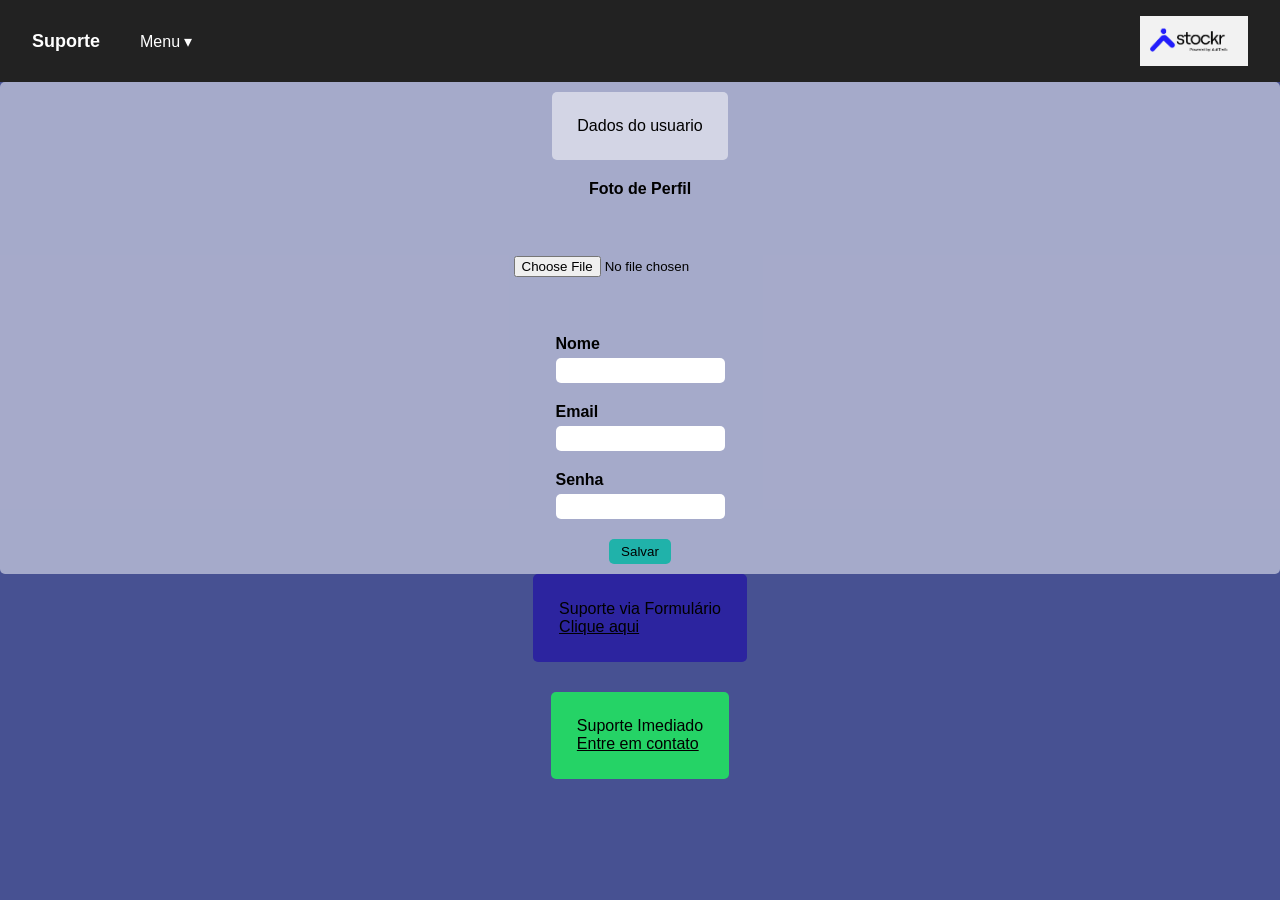
<file: suporte.html>
<!DOCTYPE html>
<html lang="pt-br">

<head>
    <meta charset="UTF-8">
    <meta name="viewport" content="width=device-width, initial-scale=1.0">
    <title>Stockr</title>

    <link rel="stylesheet" href="navbar.css">
    <link rel="stylesheet" href="suporte.css">
    <link rel="stylesheet" href="geral.css">

    <link rel="icon" type="image/x-icon" href="stockrlogo.png">


</head>

<body>
    <nav class="navbar">

        <ul class="menu">
            <span class="title">Suporte</span>
            <li class="dropdown">
                <a href="#">Menu ▾</a>

                <ul class="dropdown-menu">
                    <li><a href="pagina1.html">Pagina Inicial</a></li>
                    <li><a href="geral.html">Visão Geral</a></li>
                    <li><a href="cadastro.html">Cadastro</a></li>
                    <li><a href="suporte.html">Suporte</a></li>
                    <li><a href="index.html">Logout</a></li>

                </ul>
            </li>
        </ul>

        <div class="right">
            <img src="stockrmain.png" class="logo">
        </div>

    </nav>




    <form>
        <p>Dados do usuario</p>

        <label>Foto de Perfil</label>
        <input type="file" accept="image/*">
        <!-- srviço para o pessoal do backend -->

        <div class="campo">
            <label>Nome</label>
            <input type="text" name="razao" required>
        </div>


        <div class="campo">
            <label>Email</label>

            <input type="email" name="email" required>
        </div>



        <div class="campo">
            <label>Senha</label>
            <input type="password" name="senhal" required>
        </div>

        <button type="submit">Salvar</button>
    </form>

    <div class="suportao">
        <div class="suporte1">
            <p>Suporte via Formulário</p>
            <a href="">Clique aqui</a>
        </div>
        <div class="suporte2">
            <p>Suporte Imediado</p>
            <a href="">Entre em contato</a>
        </div>
    </div>

</body>

</html>
</file>
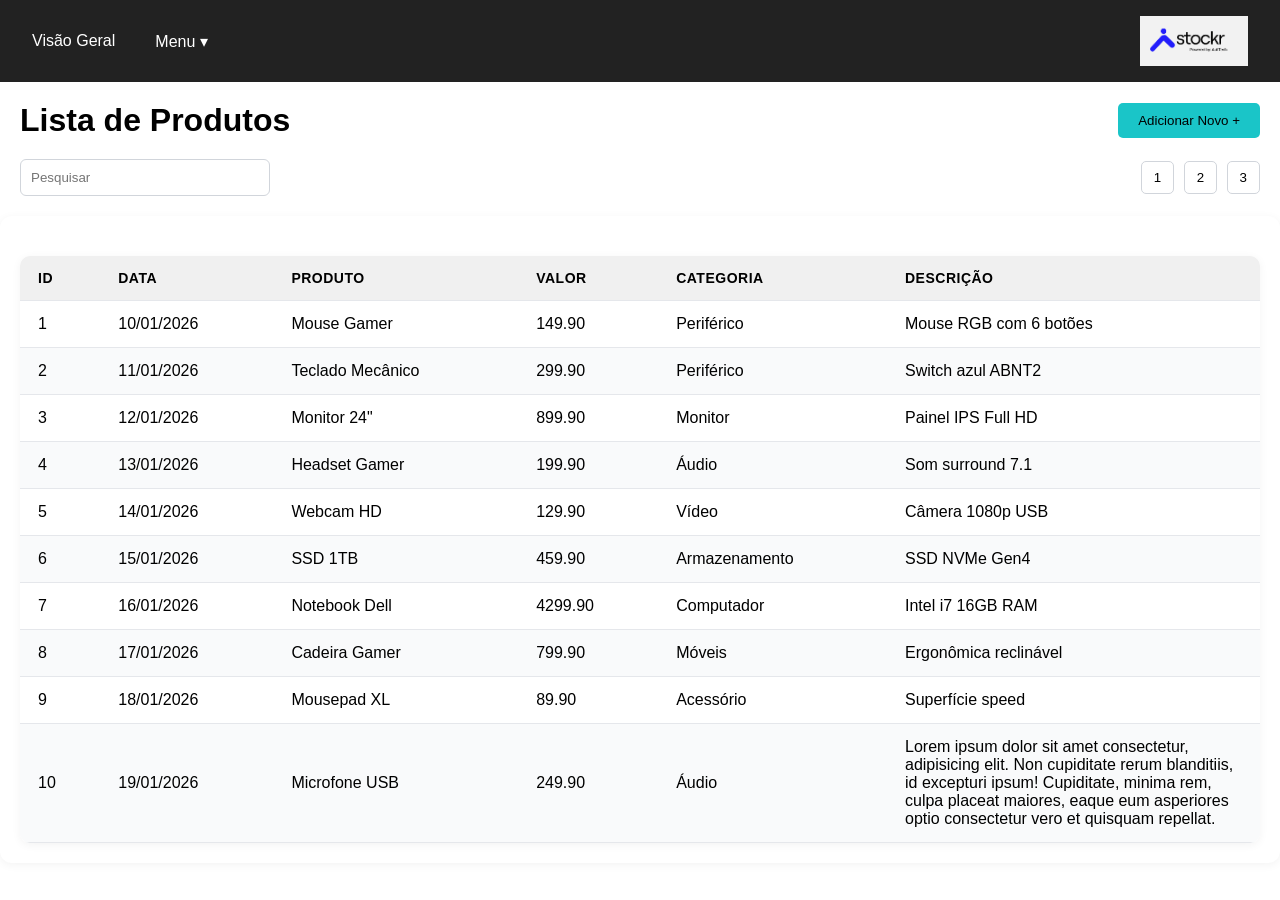
<file: visao.html>
<!DOCTYPE html>
<html lang="pt-br">

<head>
    <meta charset="UTF-8">
    <meta name="viewport" content="width=device-width, initial-scale=1.0">
    <title>Visão Geral</title>


    <link rel="stylesheet" href="navbar.css">
    <link rel="stylesheet" href="visao.css">
    <link rel="icon" type="image/x-icon" href="stockrlogo.png">
</head>

<body>
    <nav class="navbar">

        <ul class="menu">
            <li><a href="#">Visão Geral</a></li>

            <li class="dropdown">
                <a href="#">Menu ▾</a>

                <ul class="dropdown-menu">
                    <li><a href="pagina1.html">Pagina Inicial</a></li>
                    <li><a href="visao">Visão Geral</a></li>
                    <li><a href="cadastro.html">Cadastro</a></li>
                    <li><a href="suporte.html">Suporte</a></li>
                                        <li><a href="dashboard.html">Supervisório</a></li>

                    <li><a href="index.html">Logout</a></li>
                </ul>
            </li>
        </ul>

        <div class="right">
            <img src="stockrmain.png" class="logo">
        </div>

    </nav>







    <div class="shell">
        <div class="lista">
            <h1>Lista de Produtos</h1>
        </div>

        <div class="newitem">
            <button>Adicionar Novo +</button>
        </div>
    </div>

    <div class="shell2">
        <div class="search">
            <input type="search" placeholder="Pesquisar">
        </div>

        <div class="paginacao">

            <button>1</button>
            <button>2</button>
            <button>3</button>

        </div>
    </div>

    <div class="table-container">
        <table>
            <thead>
                <tr>
                    <th>ID</th>
                    <th>Data</th>
                    <th>Produto</th>
                    <th>Valor</th>
                    <th>Categoria</th>
                    <th>Descrição</th>
                </tr>
            </thead>

            <tbody>
                <tr>
                    <td>1</td>
                    <td>10/01/2026</td>
                    <td>Mouse Gamer</td>
                    <td>149.90</td>
                    <td>Periférico</td>
                    <td>Mouse RGB com 6 botões</td>
                </tr>

                <tr>
                    <td>2</td>
                    <td>11/01/2026</td>
                    <td>Teclado Mecânico</td>
                    <td>299.90</td>
                    <td>Periférico</td>
                    <td>Switch azul ABNT2</td>
                </tr>

                <tr>
                    <td>3</td>
                    <td>12/01/2026</td>
                    <td>Monitor 24"</td>
                    <td>899.90</td>
                    <td>Monitor</td>
                    <td>Painel IPS Full HD</td>
                </tr>

                <tr>
                    <td>4</td>
                    <td>13/01/2026</td>
                    <td>Headset Gamer</td>
                    <td>199.90</td>
                    <td>Áudio</td>
                    <td>Som surround 7.1</td>
                </tr>

                <tr>
                    <td>5</td>
                    <td>14/01/2026</td>
                    <td>Webcam HD</td>
                    <td>129.90</td>
                    <td>Vídeo</td>
                    <td>Câmera 1080p USB</td>
                </tr>

                <tr>
                    <td>6</td>
                    <td>15/01/2026</td>
                    <td>SSD 1TB</td>
                    <td>459.90</td>
                    <td>Armazenamento</td>
                    <td>SSD NVMe Gen4</td>
                </tr>

                <tr>
                    <td>7</td>
                    <td>16/01/2026</td>
                    <td>Notebook Dell</td>
                    <td>4299.90</td>
                    <td>Computador</td>
                    <td>Intel i7 16GB RAM</td>
                </tr>

                <tr>
                    <td>8</td>
                    <td>17/01/2026</td>
                    <td>Cadeira Gamer</td>
                    <td>799.90</td>
                    <td>Móveis</td>
                    <td>Ergonômica reclinável</td>
                </tr>

                <tr>
                    <td>9</td>
                    <td>18/01/2026</td>
                    <td>Mousepad XL</td>
                    <td>89.90</td>
                    <td>Acessório</td>
                    <td>Superfície speed</td>
                </tr>

                <tr>
                    <td>10</td>
                    <td>19/01/2026</td>
                    <td>Microfone USB</td>
                    <td>249.90</td>
                    <td>Áudio</td>
                    <td>Lorem ipsum dolor sit amet consectetur, adipisicing elit. Non cupiditate rerum blanditiis, id
                        excepturi ipsum! Cupiditate, minima rem, culpa placeat maiores, eaque eum asperiores optio
                        consectetur vero et quisquam repellat.</td>
                </tr>
            </tbody>
        </table>
    </div>
    <div class="modal" id="modal">
        <div class="modal-content">
            <span class="fechar">&times;</span>

            <h2>Editar Item</h2>
            <label>ID</label>
            <input type="number" id="cod" readonly>
            <label>Data</label>
            <input type="text" id="data" readonly>
            <label>Produto</label>
            <input type="text" id="produto">
            <label>Valor</label>
            <input type="text" id="valor">
            <label>Categoria</label>
            <input type="text" id="categoria">
            <label>Descrição</label>
            <textarea id="descricao"></textarea>

            <button id="salvar">Salvar ✓</button>

        </div>
    </div>




</body>


<script>
    const fechar = document.querySelector(".fechar");
    fechar.addEventListener("click", function () {

        modal.style.display = "none";

    });
    const linhas = document.querySelectorAll("tbody tr");



    const modal = document.getElementById("modal");

    const codInput = document.getElementById("cod");

    const dataInput = document.getElementById("data");

    const produtoInput = document.getElementById("produto");

    const valorInput = document.getElementById("valor");

    const categoriaInput = document.getElementById("categoria");

    const descricaoInput = document.getElementById("descricao");



    linhas.forEach(linha => {

        linha.addEventListener("click", function () {

            const colunas = linha.children;

            codInput.value = colunas[0].innerText;

            dataInput.value = colunas[1].innerText

            produtoInput.value = colunas[2].innerText;

            valorInput.value = colunas[3].innerText;

            categoriaInput.value = colunas[4].innerText;

            descricaoInput.value = colunas[5].innerText;

            modal.style.display = "flex";

        });

    });


</script>


</html>
</file>
<file: navbar.css>
/* Navbar */
.navbar {
    font-family: 'Trebuchet MS', 'Lucida Sans Unicode', 'Lucida Grande', 'Lucida Sans', Arial, sans-serif;

    width: 100%;
    /* ocupa toda largura */
    display: flex;
    justify-content: space-between;
    align-items: center;
    background: #222;
    padding: 16px 32px;
    box-sizing: border-box;
    /* evita overflow */

}

/* Menu */
.menu {
    list-style: none;
    display: flex;
    gap: 40px;
    align-items: center;
    margin: 0;
    padding: 0;
}

/* .menu p {
    margin: 0;
    font-weight: bold;
    font-size: 18px;
} */

.title {
    color: white;
    font-weight: bold;
    font-size: 18px;
}

.menu a {
    color: white;
    text-decoration: none;
}

/* Dropdown */
.dropdown {
    position: relative;
}

.dropdown-menu {
    display: none;
    position: absolute;
    top: 100%;
    left: 0;
    background: #333;
    list-style: none;
    padding: 12px 16px;
    border-radius: 8px;
    margin: 0;
}

.dropdown-menu li {
    border-bottom: 1px solid #444;
}

.dropdown-menu li:last-child {
    border-bottom: none;
    /* remove do último */
}

.dropdown-menu li a {
    white-space: nowrap;
    /* impede quebra de linha */
    display: block;
    padding: 10px 15px;

}

.dropdown-menu li a:hover {
    background-color: #444;
}

.dropdown:hover .dropdown-menu {
    display: block;
}

/* Lado direito */
.right {
    display: flex;
    align-items: center;
}

.logo {
    height: 50px;
}
</file>
<file: suporte.css>
form {
    display: flex;
    flex-direction: column;
    align-items: center;
    gap: 20px;

    background-color: rgba(255, 255, 255, 0.514);
    padding: 10px;
    border-radius: 5px;
}

.campo {
    display: flex;
    flex-direction: column;
    gap: 5px;
}




form p {
    background-color: rgba(255, 255, 255, 0.514);
    padding: 2%;
    border-radius: 5px;
}




form label {
    font-weight: bold;
}


form input {
    border-style: none;
    border-radius: 5px;
    padding: 3%;
}


form button {
    border-radius: 5px;
    padding: 5px 12px;
    background-color: lightseagreen;
    border-style: none;
}



.suportao {
    display: flex;
    flex-direction: column;
    align-items: center;
    gap: 30px;
}

.suporte1 {
    padding: 2%;
    border-radius: 5px;
    background-color: rgb(44, 36, 159);
}

.suporte2 {
    padding: 2%;
    border-radius: 5px;
    background-color: #25D366;
}

a {

    color: #000;
}
</file>
<file: geral.css>
* {
    margin: 0;
    padding: 0;
    box-sizing: border-box;
}

/* Reset básico (importante pra consistência entre páginas) */

body {
    margin: 0;
    font-family: Arial;
    background-color: #475192;
}
</file>
<file: visao.css>
* {
    margin: 0;
    padding: 0;
    box-sizing: border-box;
}





body {
    font-family: Arial;
    /* padding: 20px;  */

}



.shell {
    /* background-color: #6c6c6c4a; */
    display: flex;
    justify-content: space-between;

    align-items: center;

    padding: 20px;
}


.lista {
    background-color: rgb(255, 255, 255);
    /* display: flex;
    flex-direction: column; */

    /* align-items: center; */
}



.newitem button {
    background-color: #1ac5c8;
    padding: 10px 20px;
    border-style: none;
    border-radius: 5px;
    cursor: pointer;
}

.newitem button:hover {
    background-color: #16a5a8;
}

.shell2 {
    display: flex;
    justify-content: space-between;


    padding: 0 20px 20px 20px;

    align-items: center;
}

/* .search {} */

.search input {
    width: 250px;
    border: 1px solid #d1d5db;

    border-radius: 6px;

    padding: 10px;
    outline: none;
}


.paginacao button {
    background-color: white;

    border: 1px solid #d1d5db;

    padding: 8px 12px;

    border-radius: 5px;

    margin-left: 5px;
    cursor: pointer;

}


.paginacao button:hover {
    background-color: #f3f4f6;
}



.table-container {

    background-color: white;

    padding: 20px;

    border-radius: 12px;

    box-shadow: 0 2px 10px rgba(0, 0, 0, 0.05);

}


table {
    width: 100%;
    border-collapse: collapse;
    margin-top: 20px;
    background-color: white;

    border-radius: 10px;

    overflow: hidden;

    box-shadow: 0 2px 10px rgba(0, 0, 0, 0.05);
}

th,
td {
    padding: 14px 18px;

    text-align: left;

    border-bottom: 1px solid #e5e7eb;
}

td {
    max-width: 250px;
}


th {
    background-color: #f0f0f0;
    text-transform: uppercase;
    font-size: 14px;
    letter-spacing: 0.5px;
    font-weight: 600;

}



tr:nth-child(even) {
    background-color: #f9fafb;
    /* tom de cor bem safado, melhora a leitura taaaao sutilmente */
}


tbody tr:hover {
    background-color: #f3f4f6;
}


.modal {

    display: none;

    position: fixed;

    top: 0;
    left: 0;

    width: 100%;
    height: 100%;

    background-color: rgba(0, 0, 0, 0.5);

    justify-content: center;
    align-items: center;
}

.modal-content {

    background-color: white;

    padding: 30px;

    border-radius: 10px;

    width: 400px;

    display: flex;
    flex-direction: column;

    gap: 10px;
}

.fechar {

    font-size: 28px;

    cursor: pointer;

    align-self: flex-end;
}

.modal-content input {

    padding: 10px;

    border: 1px solid #ccc;

    border-radius: 5px;
}

#cod,
#data {
    cursor: not-allowed;
}
</file>
